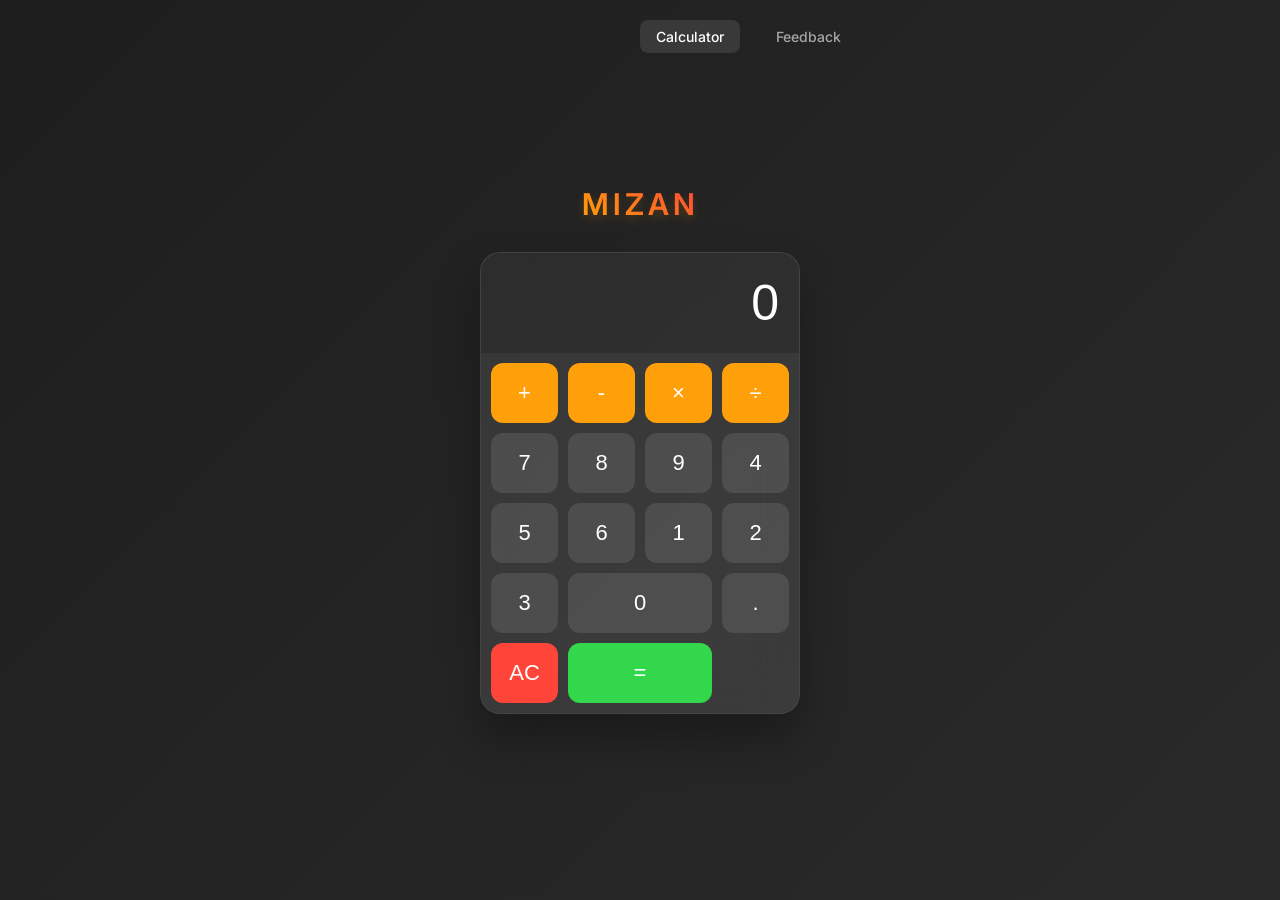
<file: index.html>
<!DOCTYPE html>
<html lang="en">

<head>
    <meta charset="UTF-8">
    <meta name="viewport" content="width=device-width, initial-scale=1.0">
    <title>Calculator</title>
    <link href="https://fonts.googleapis.com/css2?family=Inter:wght@400;500;600&display=swap" rel="stylesheet">
    <link rel="stylesheet" href="style.css">
    <script src="nav.js" defer></script>
</head>

<body>
    <main-navigation></main-navigation>
    <h1 class="header-title">MIZAN</h1>
    <div class="calculator">
        <input type="text" id="display" class="calculator-screen" value="0" disabled>
        <div class="calculator-keys">
            <button type="button" class="operator" value="+">+</button>
            <button type="button" class="operator" value="-">-</button>
            <button type="button" class="operator" value="*">&times;</button>
            <button type="button" class="operator" value="/">&divide;</button>

            <button type="button" value="7">7</button>
            <button type="button" value="8">8</button>
            <button type="button" value="9">9</button>

            <button type="button" value="4">4</button>
            <button type="button" value="5">5</button>
            <button type="button" value="6">6</button>

            <button type="button" value="1">1</button>
            <button type="button" value="2">2</button>
            <button type="button" value="3">3</button>

            <button type="button" value="0">0</button>
            <button type="button" class="decimal" value=".">.</button>
            <button type="button" class="all-clear" value="all-clear">AC</button>

            <button type="button" class="equal-sign" value="=">=</button>
        </div>
    </div>
    <script src="script.js"></script>
</body>

</html>
</file>
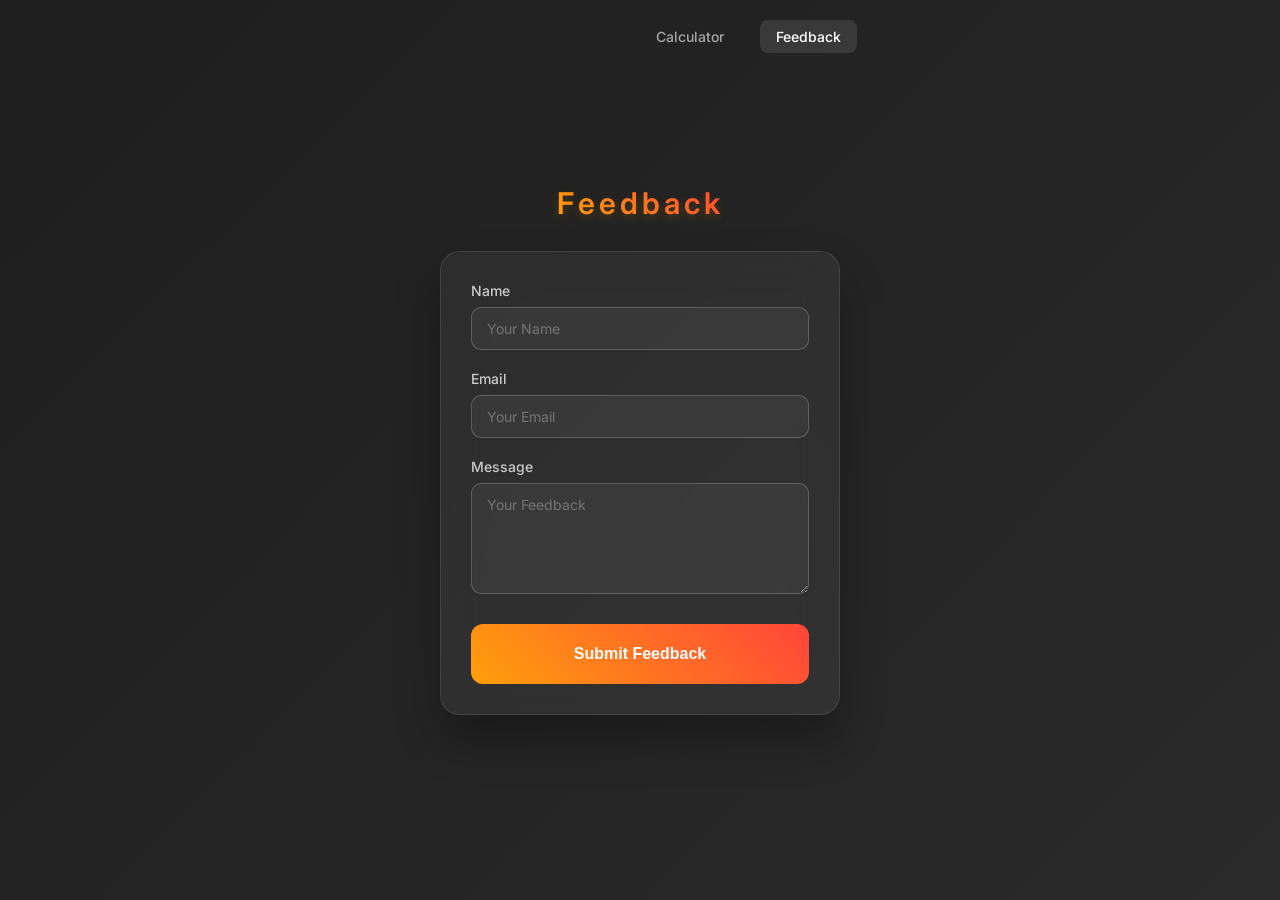
<file: feedback.html>
<!DOCTYPE html>
<html lang="en">

<head>
    <meta charset="UTF-8">
    <meta name="viewport" content="width=device-width, initial-scale=1.0">
    <title>Feedback - MIZAN</title>
    <link href="https://fonts.googleapis.com/css2?family=Inter:wght@400;500;600&display=swap" rel="stylesheet">
    <link rel="stylesheet" href="style.css">
    <script src="nav.js" defer></script>
</head>

<body>
    <main-navigation></main-navigation>
    <h1 class="header-title">Feedback</h1>
    <div class="feedback-container">
        <form class="feedback-form" action="#" method="POST">
            <div class="form-group">
                <label for="name">Name</label>
                <input type="text" id="name" name="name" placeholder="Your Name" required>
            </div>
            <div class="form-group">
                <label for="email">Email</label>
                <input type="email" id="email" name="email" placeholder="Your Email" required>
            </div>
            <div class="form-group">
                <label for="message">Message</label>
                <textarea id="message" name="message" rows="5" placeholder="Your Feedback" required></textarea>
            </div>
            <button type="submit" class="submit-btn" value="Submit">Submit Feedback</button>
        </form>
    </div>
</body>

</html>
</file>
<file: style.css>
html {
  font-size: 62.5%;
  box-sizing: border-box;
}

*,
*::before,
*::after {
  margin: 0;
  padding: 0;
  box-sizing: inherit;
}

body {
  background: linear-gradient(135deg, #1e1e1e 0%, #2a2a2a 100%);
  display: flex;
  flex-direction: column;
  justify-content: center;
  align-items: center;
  height: 100vh;
  font-family: 'Inter', sans-serif;
  color: #fff;
}

.header-title {
  font-size: 3rem;
  font-weight: 600;
  letter-spacing: 4px;
  background: linear-gradient(45deg, #ff9f0a, #ff453a);
  -webkit-background-clip: text;
  -webkit-text-fill-color: transparent;
  margin-bottom: 30px;
  text-shadow: 0 4px 10px rgba(255, 159, 10, 0.2);
}

.calculator {
  border-radius: 20px;
  width: 320px;
  background: rgba(255, 255, 255, 0.05);
  backdrop-filter: blur(20px);
  box-shadow: 0 25px 45px rgba(0, 0, 0, 0.3);
  border: 1px solid rgba(255, 255, 255, 0.1);
  overflow: hidden;
}

.calculator-screen {
  width: 100%;
  height: 100px;
  border: none;
  background-color: transparent;
  color: #fff;
  text-align: right;
  padding-right: 20px;
  padding-left: 20px;
  font-size: 5rem;
  font-weight: 300;
  outline: none;
}

.calculator-keys {
  display: grid;
  grid-template-columns: repeat(4, 1fr);
  grid-gap: 1px;
  background-color: rgba(255, 255, 255, 0.05);
  padding: 10px;
  gap: 10px;
}

button {
  height: 60px;
  border-radius: 12px;
  border: none;
  background: rgba(255, 255, 255, 0.1);
  color: #fff;
  font-size: 2.2rem;
  font-weight: 500;
  cursor: pointer;
  transition: all 0.2s ease-in-out;
}

button:hover {
  background: rgba(255, 255, 255, 0.2);
  transform: translateY(-2px);
}

button:active {
  transform: translateY(0);
}

.operator {
  background: #ff9f0a;
  color: #fff;
}

.operator:hover {
  background: #ffb340;
}

.all-clear {
  background: #ff453a;
  color: #fff;
}

.all-clear:hover {
  background: #ff6961;
}

.equal-sign {
  background: #32d74b;
  color: #fff;
  grid-column: span 2;
}

.equal-sign:hover {
  background: #30ea4f;
}

button[value="0"] {
  grid-column: span 2;
}

/* Navigation */
.navbar {
  position: absolute;
  top: 20px;
  display: flex;
  gap: 20px;
}

.nav-link {
  color: rgba(255, 255, 255, 0.6);
  text-decoration: none;
  font-size: 1.4rem;
  font-weight: 500;
  padding: 8px 16px;
  border-radius: 8px;
  transition: all 0.3s ease;
}

.nav-link:hover,
.nav-link.active {
  color: #fff;
  background: rgba(255, 255, 255, 0.1);
}

/* Feedback Form */
.feedback-container {
  border-radius: 20px;
  width: 400px;
  background: rgba(255, 255, 255, 0.05);
  backdrop-filter: blur(20px);
  box-shadow: 0 25px 45px rgba(0, 0, 0, 0.3);
  border: 1px solid rgba(255, 255, 255, 0.1);
  padding: 30px;
}

.feedback-form {
  display: flex;
  flex-direction: column;
  gap: 20px;
}

.form-group {
  display: flex;
  flex-direction: column;
  gap: 8px;
  text-align: left;
}

.form-group label {
  font-size: 1.4rem;
  font-weight: 500;
  color: #ccc;
}

.form-group input,
.form-group textarea {
  width: 100%;
  padding: 12px 15px;
  border-radius: 10px;
  border: 1px solid rgba(255, 255, 255, 0.2);
  background: rgba(255, 255, 255, 0.05);
  color: #fff;
  font-size: 1.4rem;
  font-family: 'Inter', sans-serif;
  outline: none;
  transition: border-color 0.3s ease;
}

.form-group input:focus,
.form-group textarea:focus {
  border-color: #ff9f0a;
}

.submit-btn {
  background: linear-gradient(45deg, #ff9f0a, #ff453a);
  color: #fff;
  font-size: 1.6rem;
  font-weight: 600;
  padding: 15px;
  border-radius: 12px;
  border: none;
  cursor: pointer;
  transition: all 0.3s ease;
  margin-top: 10px;
}

.submit-btn:hover {
  transform: translateY(-2px);
  box-shadow: 0 10px 20px rgba(255, 69, 58, 0.3);
}
</file>
